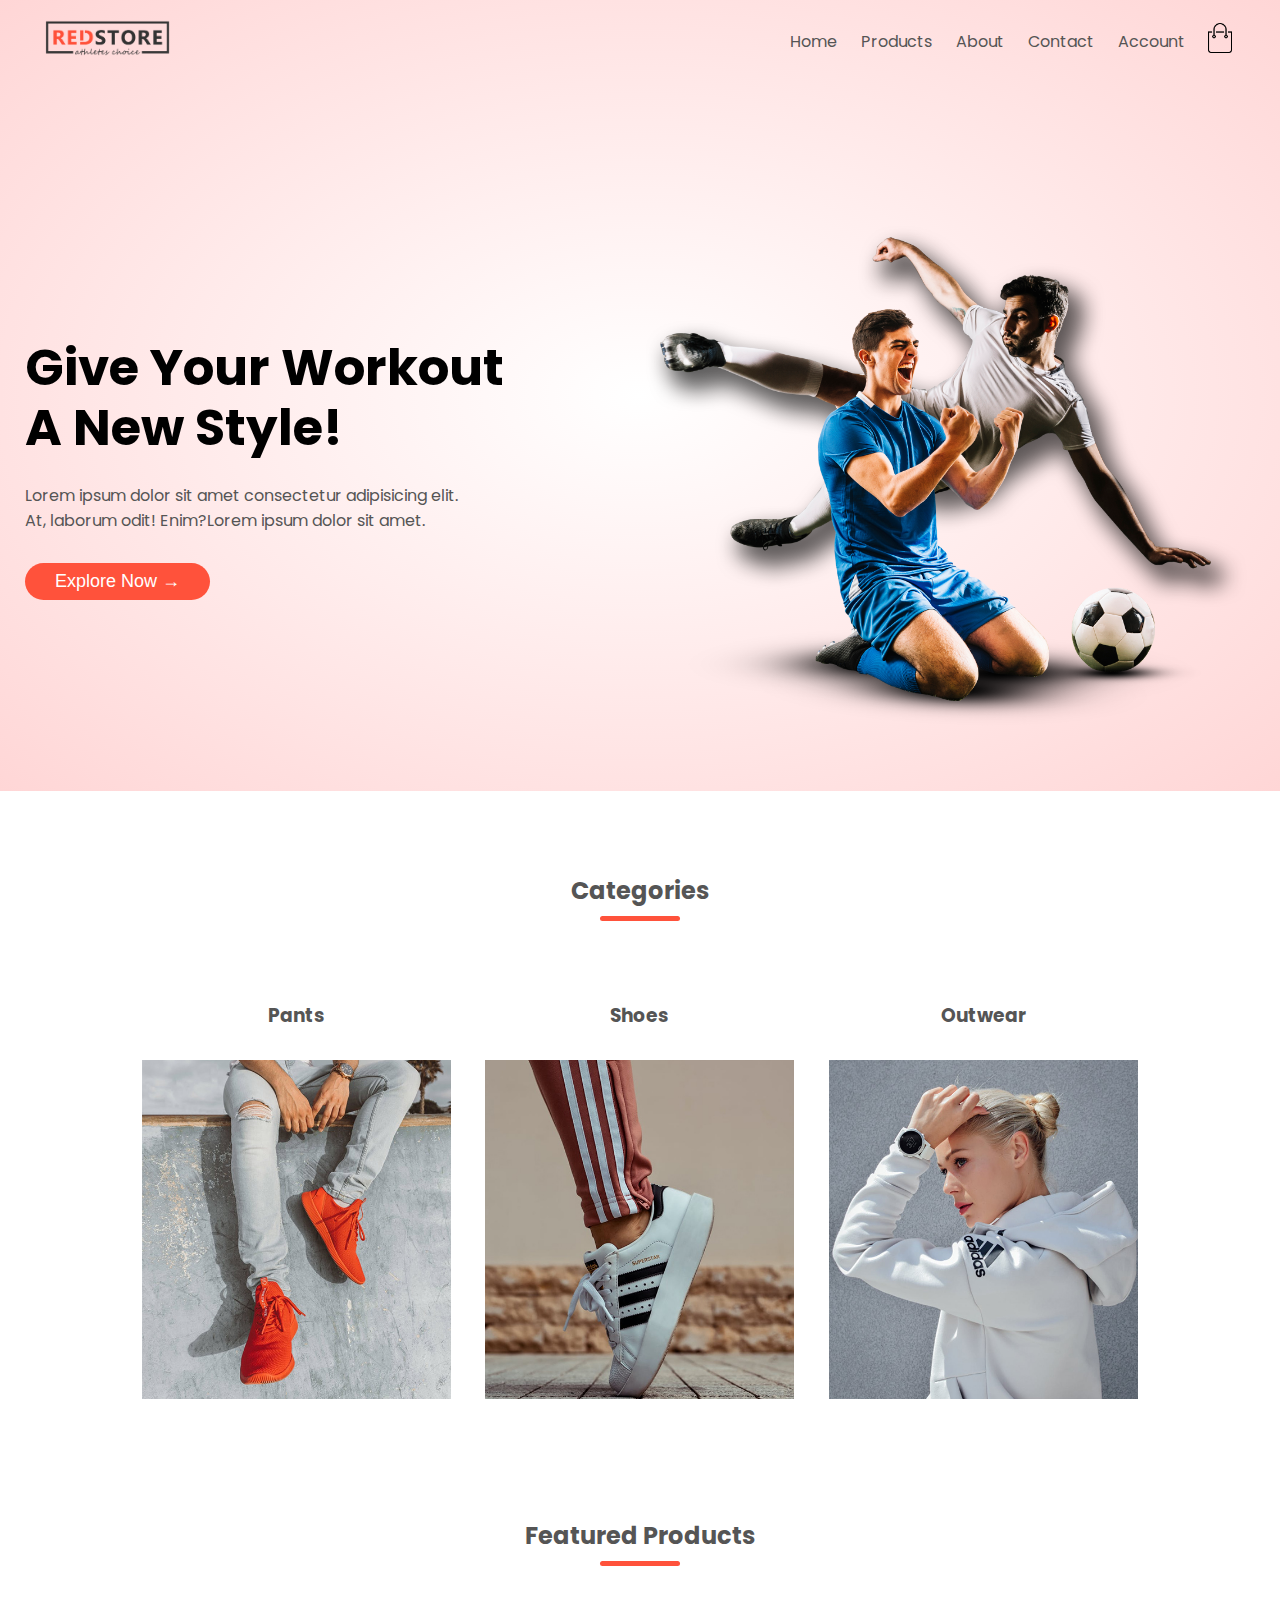
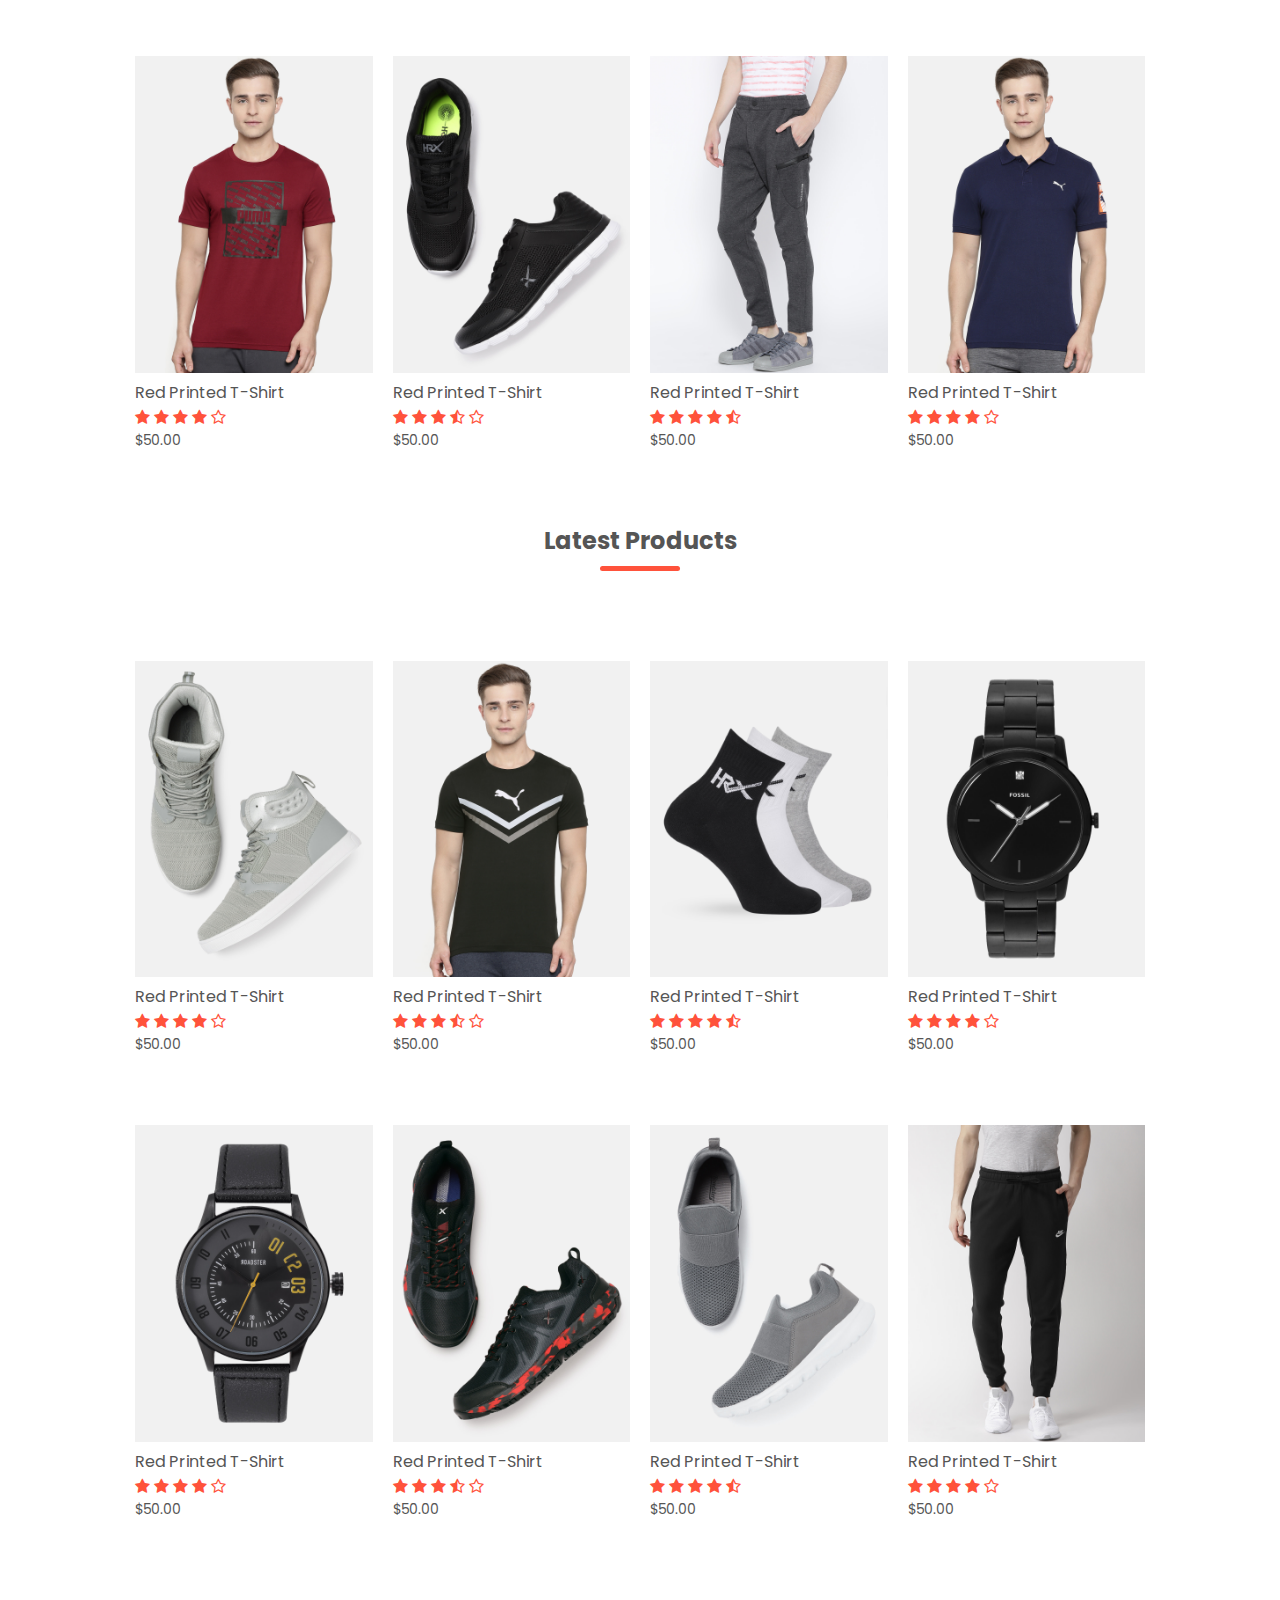
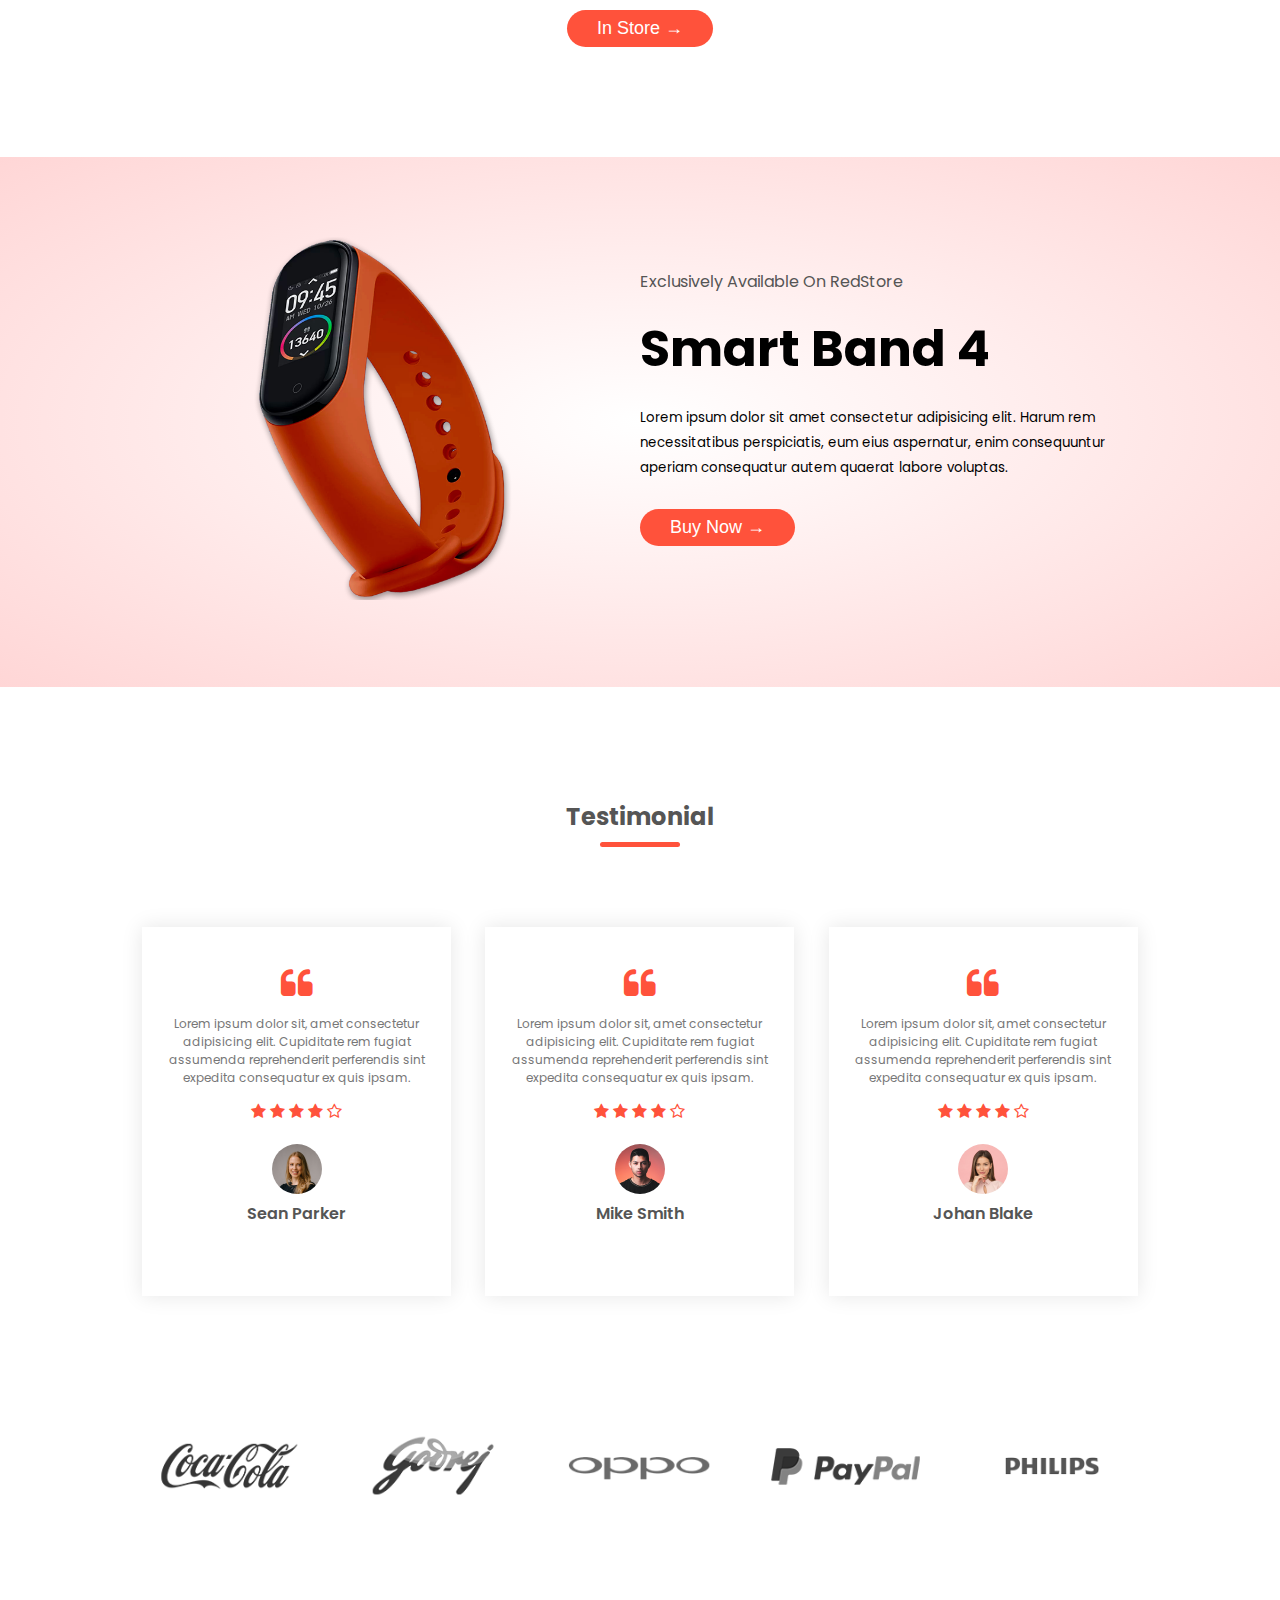
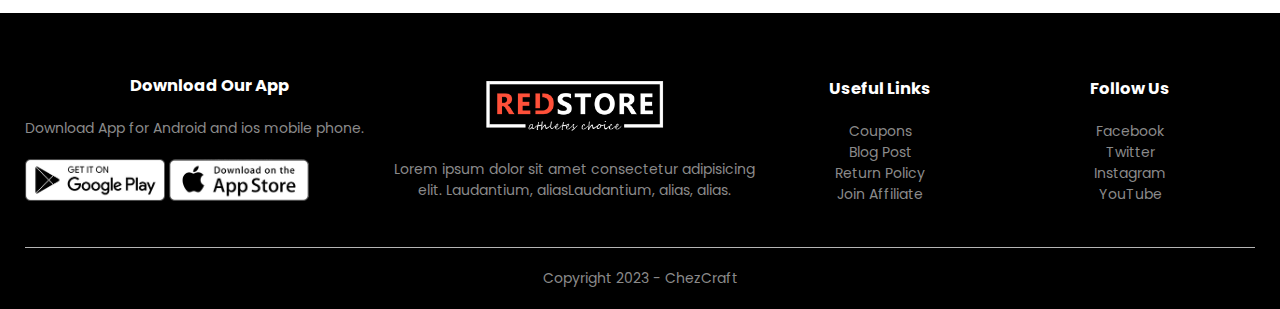
<file: business_shopp/index.html>
<!DOCTYPE html>
<html lang="en">
<head>
    <meta charset="UTF-8">
    <meta name="viewport" content="width=device-width, initial-scale=1.0">
    <title>RedStore | Ecommerce Website Design</title>
    <link rel="stylesheet" href="css/style.css">
    <link rel="preconnect" href="https://fonts.googleapis.com">
    <link rel="preconnect" href="https://fonts.gstatic.com" crossorigin>
    <link href="https://fonts.googleapis.com/css2?family=Poppins:wght@300;400;500;600;700&display=swap" rel="stylesheet">
    <link rel="stylesheet" href="https://stackpath.bootstrapcdn.com/font-awesome/4.7.0/css/font-awesome.min.css">
</head>
<body>
    <div class="header">
        <div class="container">
            <div class="navbar">
                <div class="logo">
                    <a href="index.html">
                        <img src="img/logo.png" width="125px">
                    </a>
                </div>
                <nav class="header-nav">
                    <ul id="MenuItems">
                        <li><a href="index.html">Home</a></li>
                        <li><a href="products.html">products</a></li>
                        <li><a href="#">About</a></li>
                        <li><a href="#">Contact</a></li>
                        <li><a href="account.html">Account</a></li>
                    </ul>
                </nav>
                <a href="card.html"><img src="img/cart.png" width="30px" height="30px"></a>
                <img src="img/menu.png" class="menu-icon" onclick="menutoggle()">
            </div>
            <div class="row">
                <div class="col-2">
                    <h1>Give Your Workout<br>A New Style!</h1>
                    <p>Lorem ipsum dolor sit amet consectetur adipisicing elit.<br> At, laborum odit! Enim?Lorem ipsum dolor sit amet.</p>
                    <button class="btn" type="button">Explore Now &#8594;</button>
                </div>
                <div class="col-2">
                    <img src="img/image1.png" alt="">
                </div>
            </div>
        </div>
    </div>
    
<!-- featured categories     -->
    
    <div class="categories">
        <div class="small-container">
            <h2 class="title">Categories</h2>
            <div class="row">
                <div class="col-3">
                    <h3>Pants</h3>
                    <a href="#">
                        <img src="img/category-1.jpg" alt="">
                    </a>
                </div>
                <div class="col-3">
                    <h3>Shoes</h3>
                    <a href="#">
                        <img src="img/category-2.jpg" alt="">
                    </a>
                </div>
                <div class="col-3">
                    <h3>Outwear</h3>
                    <a href="#">
                        <img src="img/category-3.jpg" alt="">
                    </a>
                </div>
            </div>
        </div>  
    </div>

    <!-- featured products      -->

    <div class="small-container">
        <h2 class="title">Featured Products</h2>
        <div class="row">
            <div class="col-4">
                <a href="product-details.html"><img src="img/product-1.jpg" alt=""></a>
                <a href="product-details.html"><h4>Red Printed T-Shirt</h4></a>
                <div class="rating">
                    <i class="fa fa-star"></i>
                    <i class="fa fa-star"></i>
                    <i class="fa fa-star"></i>
                    <i class="fa fa-star"></i>
                    <i class="fa fa-star-o"></i>
                </div>
                <p>$50.00</p>
            </div>
            <div class="col-4">
                <img src="img/product-2.jpg" alt="">
                <h4>Red Printed T-Shirt</h4>
                <div class="rating">
                    <i class="fa fa-star"></i>
                    <i class="fa fa-star"></i>
                    <i class="fa fa-star"></i>
                    <i class="fa fa-star-half-o"></i>
                    <i class="fa fa-star-o"></i>
                </div>
                <p>$50.00</p>
            </div>
            <div class="col-4">
                <img src="img/product-3.jpg" alt="">
                <h4>Red Printed T-Shirt</h4>
                <div class="rating">
                    <i class="fa fa-star"></i>
                    <i class="fa fa-star"></i>
                    <i class="fa fa-star"></i>
                    <i class="fa fa-star"></i>
                    <i class="fa fa-star-half-o"></i>
                </div>
                <p>$50.00</p>
            </div>
            <div class="col-4">
                <img src="img/product-4.jpg" alt="">
                <h4>Red Printed T-Shirt</h4>
                <div class="rating">
                    <i class="fa fa-star"></i>
                    <i class="fa fa-star"></i>
                    <i class="fa fa-star"></i>
                    <i class="fa fa-star"></i>
                    <i class="fa fa-star-o"></i>
                </div>
                <p>$50.00</p>
            </div>
            <h2 class="title">Latest Products</h2>
            <div class="row">
                <div class="col-4">
                    <img src="img/product-5.jpg" alt="">
                    <h4>Red Printed T-Shirt</h4>
                    <div class="rating">
                        <i class="fa fa-star"></i>
                        <i class="fa fa-star"></i>
                        <i class="fa fa-star"></i>
                        <i class="fa fa-star"></i>
                        <i class="fa fa-star-o"></i>
                    </div>
                    <p>$50.00</p>
                </div>
                <div class="col-4">
                    <img src="img/product-6.jpg" alt="">
                    <h4>Red Printed T-Shirt</h4>
                    <div class="rating">
                        <i class="fa fa-star"></i>
                        <i class="fa fa-star"></i>
                        <i class="fa fa-star"></i>
                        <i class="fa fa-star-half-o"></i>
                        <i class="fa fa-star-o"></i>
                    </div>
                    <p>$50.00</p>
                </div>
                <div class="col-4">
                    <img src="img/product-7.jpg" alt="">
                    <h4>Red Printed T-Shirt</h4>
                    <div class="rating">
                        <i class="fa fa-star"></i>
                        <i class="fa fa-star"></i>
                        <i class="fa fa-star"></i>
                        <i class="fa fa-star"></i>
                        <i class="fa fa-star-half-o"></i>
                    </div>
                    <p>$50.00</p>
                </div>
                <div class="col-4">
                    <img src="img/product-8.jpg" alt="">
                    <h4>Red Printed T-Shirt</h4>
                    <div class="rating">
                        <i class="fa fa-star"></i>
                        <i class="fa fa-star"></i>
                        <i class="fa fa-star"></i>
                        <i class="fa fa-star"></i>
                        <i class="fa fa-star-o"></i>
                    </div>
                    <p>$50.00</p>
                </div>
                <div class="col-4">
                    <img src="img/product-9.jpg" alt="">
                    <h4>Red Printed T-Shirt</h4>
                    <div class="rating">
                        <i class="fa fa-star"></i>
                        <i class="fa fa-star"></i>
                        <i class="fa fa-star"></i>
                        <i class="fa fa-star"></i>
                        <i class="fa fa-star-o"></i>
                    </div>
                    <p>$50.00</p>
                </div>
                <div class="col-4">
                    <img src="img/product-10.jpg" alt="">
                    <h4>Red Printed T-Shirt</h4>
                    <div class="rating">
                        <i class="fa fa-star"></i>
                        <i class="fa fa-star"></i>
                        <i class="fa fa-star"></i>
                        <i class="fa fa-star-half-o"></i>
                        <i class="fa fa-star-o"></i>
                    </div>
                    <p>$50.00</p>
                </div>
                <div class="col-4">
                    <img src="img/product-11.jpg" alt="">
                    <h4>Red Printed T-Shirt</h4>
                    <div class="rating">
                        <i class="fa fa-star"></i>
                        <i class="fa fa-star"></i>
                        <i class="fa fa-star"></i>
                        <i class="fa fa-star"></i>
                        <i class="fa fa-star-half-o"></i>
                    </div>
                    <p>$50.00</p>
                </div>
                <div class="col-4">
                    <img src="img/product-12.jpg" alt="">
                    <h4>Red Printed T-Shirt</h4>
                    <div class="rating">
                        <i class="fa fa-star"></i> 
                        <i class="fa fa-star"></i>
                        <i class="fa fa-star"></i>
                        <i class="fa fa-star"></i>
                        <i class="fa fa-star-o"></i>
                    </div>
                    <p>$50.00</p>
                </div>
            </div>
            <button class="btn" type="button">In Store &#8594;</button>   
        </div>
    </div>

<!-- offer -->

    <div class="offer">
        <div class="small-container">
            <div class="row">
                <div class="col-2">
                    <img src="img/exclusive.png" class="offer-img" alt="">
                </div>
                <div class="col-2">
                    <p>Exclusively Available On RedStore</p>
                    <h1>Smart Band 4</h1>
                    <small>Lorem ipsum dolor sit amet consectetur adipisicing elit. Harum rem necessitatibus perspiciatis, eum eius aspernatur, enim consequuntur aperiam consequatur autem quaerat labore voluptas. </small><br>
                    <button class="btn" type="button">Buy Now &#8594;</button> 
                </div>
            </div>
        </div>
    </div>

    <!-- testimonial -->

    <div class="testimonial">
        <div class="small-container">
            <h2 class="title">Testimonial</h2>
            <div class="row">
                <div class="col-3">
                    <i class="fa fa-quote-left"></i>
                    <p>Lorem ipsum dolor sit, amet consectetur adipisicing elit. Cupiditate rem fugiat assumenda reprehenderit perferendis sint expedita consequatur ex quis ipsam.</p>
                    <div class="rating">
                        <i class="fa fa-star"></i>
                        <i class="fa fa-star"></i>
                        <i class="fa fa-star"></i>
                        <i class="fa fa-star"></i>
                        <i class="fa fa-star-o"></i>
                    </div>
                    <img src="img/user-1.png" alt="">
                    <h3>Sean Parker</h3>
                </div>
                <div class="col-3">
                    <i class="fa fa-quote-left"></i>
                    <p>Lorem ipsum dolor sit, amet consectetur adipisicing elit. Cupiditate rem fugiat assumenda reprehenderit perferendis sint expedita consequatur ex quis ipsam.</p>
                    <div class="rating">
                        <i class="fa fa-star"></i>
                        <i class="fa fa-star"></i>
                        <i class="fa fa-star"></i>
                        <i class="fa fa-star"></i>
                        <i class="fa fa-star-o"></i>
                    </div>
                    <img src="img/user-2.png" alt="">
                    <h3>Mike Smith</h3>
                </div>
                <div class="col-3">
                    <i class="fa fa-quote-left"></i>
                    <p>Lorem ipsum dolor sit, amet consectetur adipisicing elit. Cupiditate rem fugiat assumenda reprehenderit perferendis sint expedita consequatur ex quis ipsam.</p>
                    <div class="rating">
                        <i class="fa fa-star"></i>
                        <i class="fa fa-star"></i>
                        <i class="fa fa-star"></i>
                        <i class="fa fa-star"></i>
                        <i class="fa fa-star-o"></i>
                    </div>
                    <img src="img/user-3.png" alt="">
                    <h3>Johan Blake</h3>
                </div>
            </div>
        </div>  
    </div>

    <!-- brands -->
    <div class="brands">
        <div class="small-container">
            <div class="row">
                <div class="col-5">
                    <img src="img/logo-coca-cola.png" alt="">
                </div>    
                <div class="col-5">
                    <img src="img/logo-godrej.png" alt="">
                </div>   
                <div class="col-5">    
                    <img src="img/logo-oppo.png" alt="">
                </div>
                <div class="col-5">    
                    <img src="img/logo-paypal.png" alt="">
                </div>
                <div class="col-5">
                    <img src="img/logo-philips.png" alt="">
                </div>
            </div>
        </div>
    </div>

    <!-- footer -->
    <div class="footer">
        <div class="container">
            <div class="row">
                <div class="footer-col-1">
                    <h3>Download Our App</h3>
                    <p>Download App for Android and ios mobile phone.</p>
                    <div class="app-logo">
                        <img src="img/play-store.png" alt="">
                        <img src="img/app-store.png" alt="">
                    </div>
                </div>
                <div class="footer-col-2">
                    <img src="img/logo-white.png" alt="">
                    <p>Lorem ipsum dolor sit amet consectetur adipisicing elit. Laudantium, aliasLaudantium, alias, alias.</p>
                </div>
                <div class="footer-col-3">
                    <h3>Useful Links</h3>
                    <ul>
                        <li>Coupons</li>
                        <li>Blog Post</li>
                        <li>Return Policy</li>
                        <li>Join Affiliate</li>
                    </ul>
                </div>
                <div class="footer-col-4">
                    <h3>Follow Us</h3>
                    <ul>
                        <li>Facebook</li>
                        <li>Twitter</li>
                        <li>Instagram</li>
                        <li>YouTube</li>
                    </ul>
                </div>           
            </div>
            <hr>
            <p class="copyright">Copyright 2023 - ChezCraft</p>
        </div>
    </div>

    <!-- js for toggle menu -->

    <script>
        var MenuItems = document.getElementById("MenuItems");

        MenuItems.style.maxHeight = "0px";

        function menutoggle(){
            if(MenuItems.style.maxHeight == "0px")
                {
                    MenuItems.style.maxHeight = "200px";
                }
            else
                {
                    MenuItems.style.maxHeight = "0px"
                }    
            }
    </script>
</body>
</html>
</file>
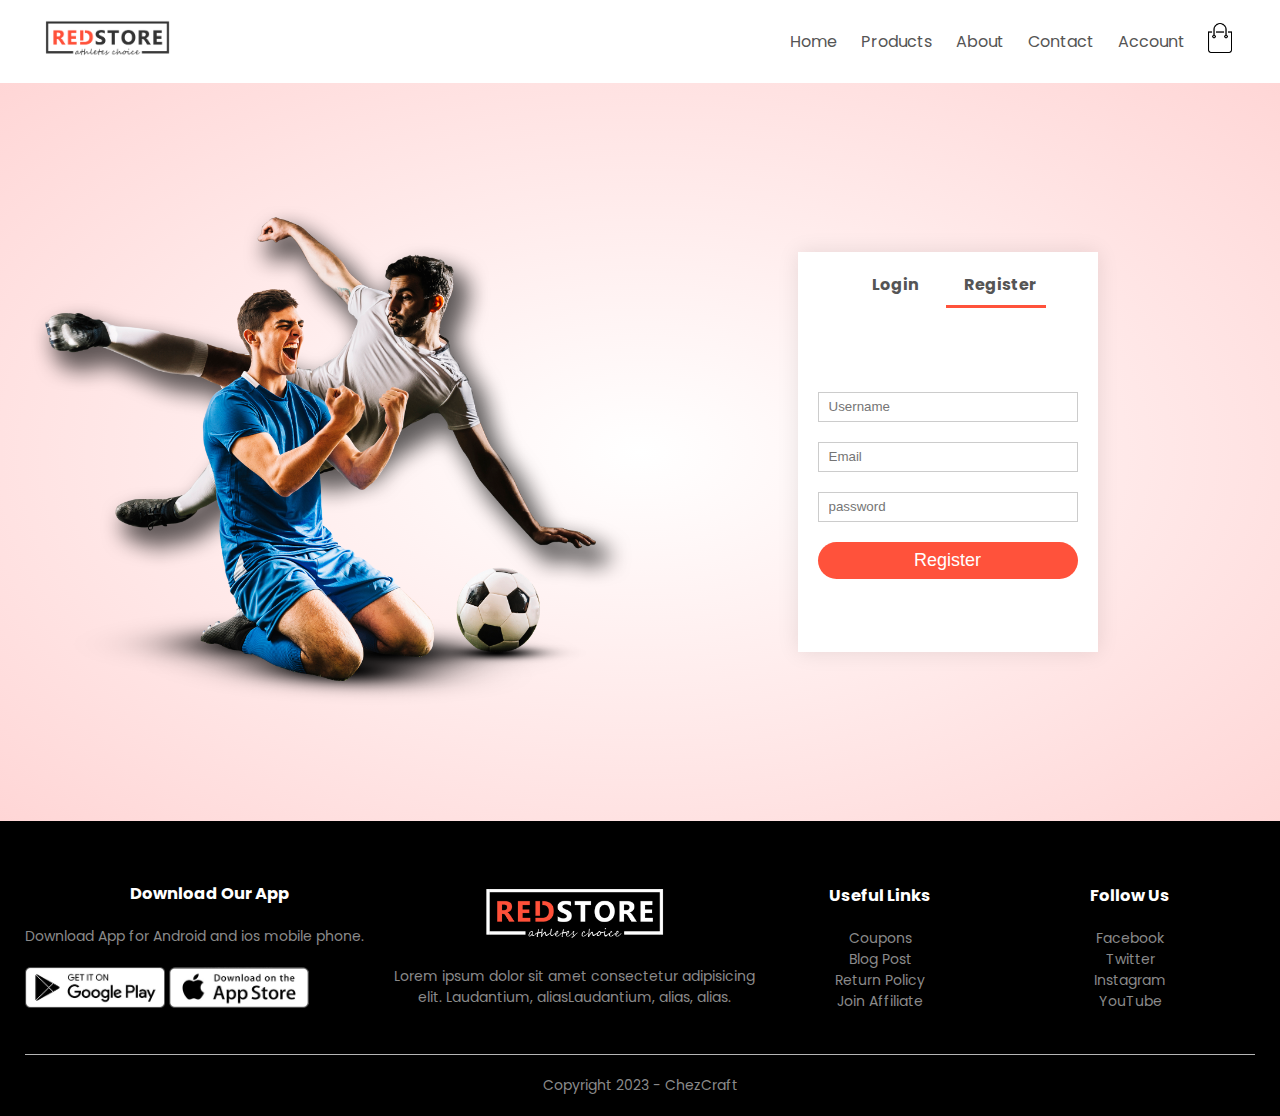
<file: business_shopp/account.html>
<!DOCTYPE html>
<html lang="en">
<head>
    <meta charset="UTF-8">
    <meta name="viewport" content="width=device-width, initial-scale=1.0">
    <title>Account - RedStore</title>
    <link rel="stylesheet" href="css/style.css">
    <link rel="preconnect" href="https://fonts.googleapis.com">
    <link rel="preconnect" href="https://fonts.gstatic.com" crossorigin>
    <link href="https://fonts.googleapis.com/css2?family=Poppins:wght@300;400;500;600;700&display=swap" rel="stylesheet">
    <link rel="stylesheet" href="https://stackpath.bootstrapcdn.com/font-awesome/4.7.0/css/font-awesome.min.css">
</head>
<body>
    <div class="container">
        <div class="navbar">
            <div class="logo">
                 <a href="index.html">
                    <img src="img/logo.png" width="125px">
                 </a>
            </div>
            <nav class="header-nav">
                <ul id="MenuItems">
                    <li><a href="index.html">Home</a></li>
                    <li><a href="products.html">products</a></li>
                    <li><a href="#">About</a></li>
                    <li><a href="#">Contact</a></li>
                    <li><a href="account.html">Account</a></li>
                </ul>
            </nav>
            <a href="card.html"><img src="img/cart.png" width="30px" height="30px"></a>
            <img src="img/menu.png" class="menu-icon"
            onclick="menutoggle()">
        </div>
    </div>

<!-- account page -->

    <div class="account-page">
        <div class="container">
            <div class="row">
                <div class="col-2">
                    <img src="img/image1.png"  width="100%" alt="">
                </div>
                <div class="col-2">
                    <div class="form-container">
                        <div class="form-btn">
                            <span onclick="login()">Login</span>
                            <span onclick="register()">Register</span>
                            <hr id="Indicator">
                        </div>
                        <form id="LoginForm">
                            <input type="text" placeholder="Username">
                            <input type="password" placeholder="Password">
                            <button type="submit" class="btn">Login</button>
                            <a href="#">Forgot password?</a>
                        </form>
                        <form id="RegForm">
                            <input type="text" placeholder="Username">
                            <input type="email" placeholder="Email">
                            <input type="password" placeholder="password">
                            <button type="submit" class="btn">Register</button>
                        </form>
                    </div>
                </div>
            </div>
        </div>
    </div>


<!-- footer -->

    <div class="footer">
        <div class="container">
            <div class="row">
                <div class="footer-col-1">
                    <h3>Download Our App</h3>
                    <p>Download App for Android and ios mobile phone.</p>
                    <div class="app-logo">
                        <img src="img/play-store.png" alt="">
                        <img src="img/app-store.png" alt="">
                    </div>
                </div>
                <div class="footer-col-2">
                    <img src="img/logo-white.png" alt="">
                    <p>Lorem ipsum dolor sit amet consectetur adipisicing elit. Laudantium, aliasLaudantium, alias, alias.</p>
                </div>
                <div class="footer-col-3">
                    <h3>Useful Links</h3>
                    <ul>
                        <li>Coupons</li>
                        <li>Blog Post</li>
                        <li>Return Policy</li>
                        <li>Join Affiliate</li>
                    </ul>
                </div>
                <div class="footer-col-4">
                    <h3>Follow Us</h3>
                    <ul>
                        <li>Facebook</li>
                        <li>Twitter</li>
                        <li>Instagram</li>
                        <li>YouTube</li>
                    </ul>
                </div>           
            </div>
            <hr>
            <p class="copyright">Copyright 2023 - ChezCraft</p>
        </div>
    </div>

    <!-- js for toggle menu -->

    <script>
        var MenuItems = document.getElementById("MenuItems");

        MenuItems.style.maxHeight = "0px";

        function menutoggle(){
            if(MenuItems.style.maxHeight == "0px")
                {
                    MenuItems.style.maxHeight = "200px";
                }
            else
                {
                    MenuItems.style.maxHeight = "0px"
                }    
            }
    </script>

    <!-- js for toggle menu -->

    <script>
        var LoginForm = document.getElementById("LoginForm");
        var RegForm = document.getElementById("RegForm");
        var Indicator = document.getElementById("Indicator");
            function register(){
                RegForm.style.transform = "translateX(0px)";
                LoginForm.style.transform = "translateX(0px)";
                Indicator.style.transform = "translateX(100px)";
            }
            function login(){
                RegForm.style.transform = "translateX(300px)";
                LoginForm.style.transform = "translateX(300px)";
                Indicator.style.transform = "translateX(0px)";
            }
    </script>

</body>
</html>
</file>
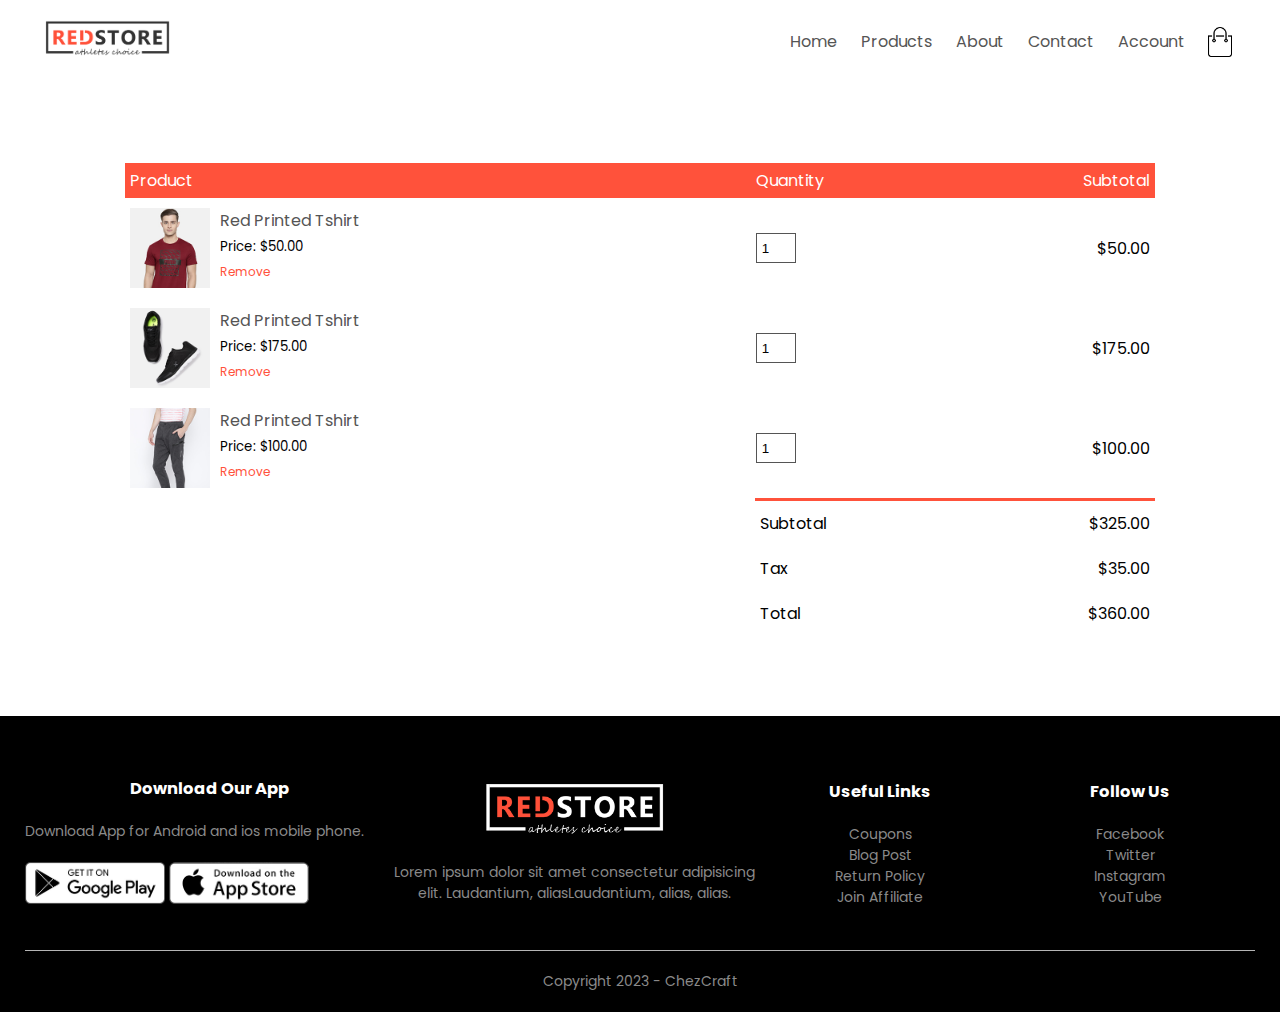
<file: business_shopp/card.html>
<!DOCTYPE html>
<html lang="en">
<head>
    <meta charset="UTF-8">
    <meta name="viewport" content="width=device-width, initial-scale=1.0">
    <title>Card - RedStore</title>
    <link rel="stylesheet" href="css/style.css">
    <link rel="preconnect" href="https://fonts.googleapis.com">
    <link rel="preconnect" href="https://fonts.gstatic.com" crossorigin>
    <link href="https://fonts.googleapis.com/css2?family=Poppins:wght@300;400;500;600;700&display=swap" rel="stylesheet">
    <link rel="stylesheet" href="https://stackpath.bootstrapcdn.com/font-awesome/4.7.0/css/font-awesome.min.css">
</head>
<body>
    <div class="container">
        <div class="navbar">
            <div class="logo">
                 <a href="index.html">
                    <img src="img/logo.png" width="125px">
                 </a>
            </div>
            <nav class="header-nav">
                <ul id="MenuItems">
                    <li><a href="index.html">Home</a></li>
                    <li><a href="products.html">products</a></li>
                    <li><a href="#">About</a></li>
                    <li><a href="#">Contact</a></li>
                    <li><a href="account.html">Account</a></li>
                </ul>
            </nav>
            <img src="img/cart.png" width="30px" height="30px">
            <img src="img/menu.png" class="menu-icon"
            onclick="menutoggle()">
        </div>
    </div>

<!-- card items details -->

<div class="small-container card-page">
    <table>
        <tr>
            <th>Product</th>
            <th>Quantity</th>
            <th>Subtotal</th>
        </tr>
        <tr>
            <td>
                <div class="card-info">
                    <img src="img/buy-1.jpg" alt="">
                    <div>
                        <p>Red Printed Tshirt</p>
                        <small>Price: $50.00</small>
                        <br>
                        <a href="#">Remove</a>
                    </div>
                </div>
            </td>
            <td><input type="number" value="1"></td>
            <td>$50.00</td>
        </tr>
        <tr>
            <td>
                <div class="card-info">
                    <img src="img/buy-2.jpg" alt="">
                    <div>
                        <p>Red Printed Tshirt</p>
                        <small>Price: $175.00</small>
                        <br>
                        <a href="#">Remove</a>
                    </div>
                </div>
            </td>
            <td><input type="number" value="1"></td>
            <td>$175.00</td>
        </tr>
        <tr>
            <td>
                <div class="card-info">
                    <img src="img/buy-3.jpg" alt="">
                    <div>
                        <p>Red Printed Tshirt</p>
                        <small>Price: $100.00</small>
                        <br>
                        <a href="#">Remove</a>
                    </div>
                </div>
            </td>
            <td><input type="number" value="1"></td>
            <td>$100.00</td>
        </tr>
    </table>
    <div class="total-price">
        <table>
            <tr>
                <td>Subtotal</td>
                <td>$325.00</td>
            </tr>
            <tr>
                <td>Tax</td>
                <td>$35.00</td>
            </tr>
            <tr>
                <td>Total</td>
                <td>$360.00</td>
            </tr>
        </table>
    </div>
</div>

<!-- footer -->

    <div class="footer">
        <div class="container">
            <div class="row">
                <div class="footer-col-1">
                    <h3>Download Our App</h3>
                    <p>Download App for Android and ios mobile phone.</p>
                    <div class="app-logo">
                        <img src="img/play-store.png" alt="">
                        <img src="img/app-store.png" alt="">
                    </div>
                </div>
                <div class="footer-col-2">
                    <img src="img/logo-white.png" alt="">
                    <p>Lorem ipsum dolor sit amet consectetur adipisicing elit. Laudantium, aliasLaudantium, alias, alias.</p>
                </div>
                <div class="footer-col-3">
                    <h3>Useful Links</h3>
                    <ul>
                        <li>Coupons</li>
                        <li>Blog Post</li>
                        <li>Return Policy</li>
                        <li>Join Affiliate</li>
                    </ul>
                </div>
                <div class="footer-col-4">
                    <h3>Follow Us</h3>
                    <ul>
                        <li>Facebook</li>
                        <li>Twitter</li>
                        <li>Instagram</li>
                        <li>YouTube</li>
                    </ul>
                </div>           
            </div>
            <hr>
            <p class="copyright">Copyright 2023 - ChezCraft</p>
        </div>
    </div>

    <!-- js for toggle menu -->

    <script>
        var MenuItems = document.getElementById("MenuItems");

        MenuItems.style.maxHeight = "0px";

        function menutoggle(){
            if(MenuItems.style.maxHeight == "0px")
                {
                    MenuItems.style.maxHeight = "200px";
                }
            else
                {
                    MenuItems.style.maxHeight = "0px"
                }    
            }
    </script>

</body>
</html>
</file>
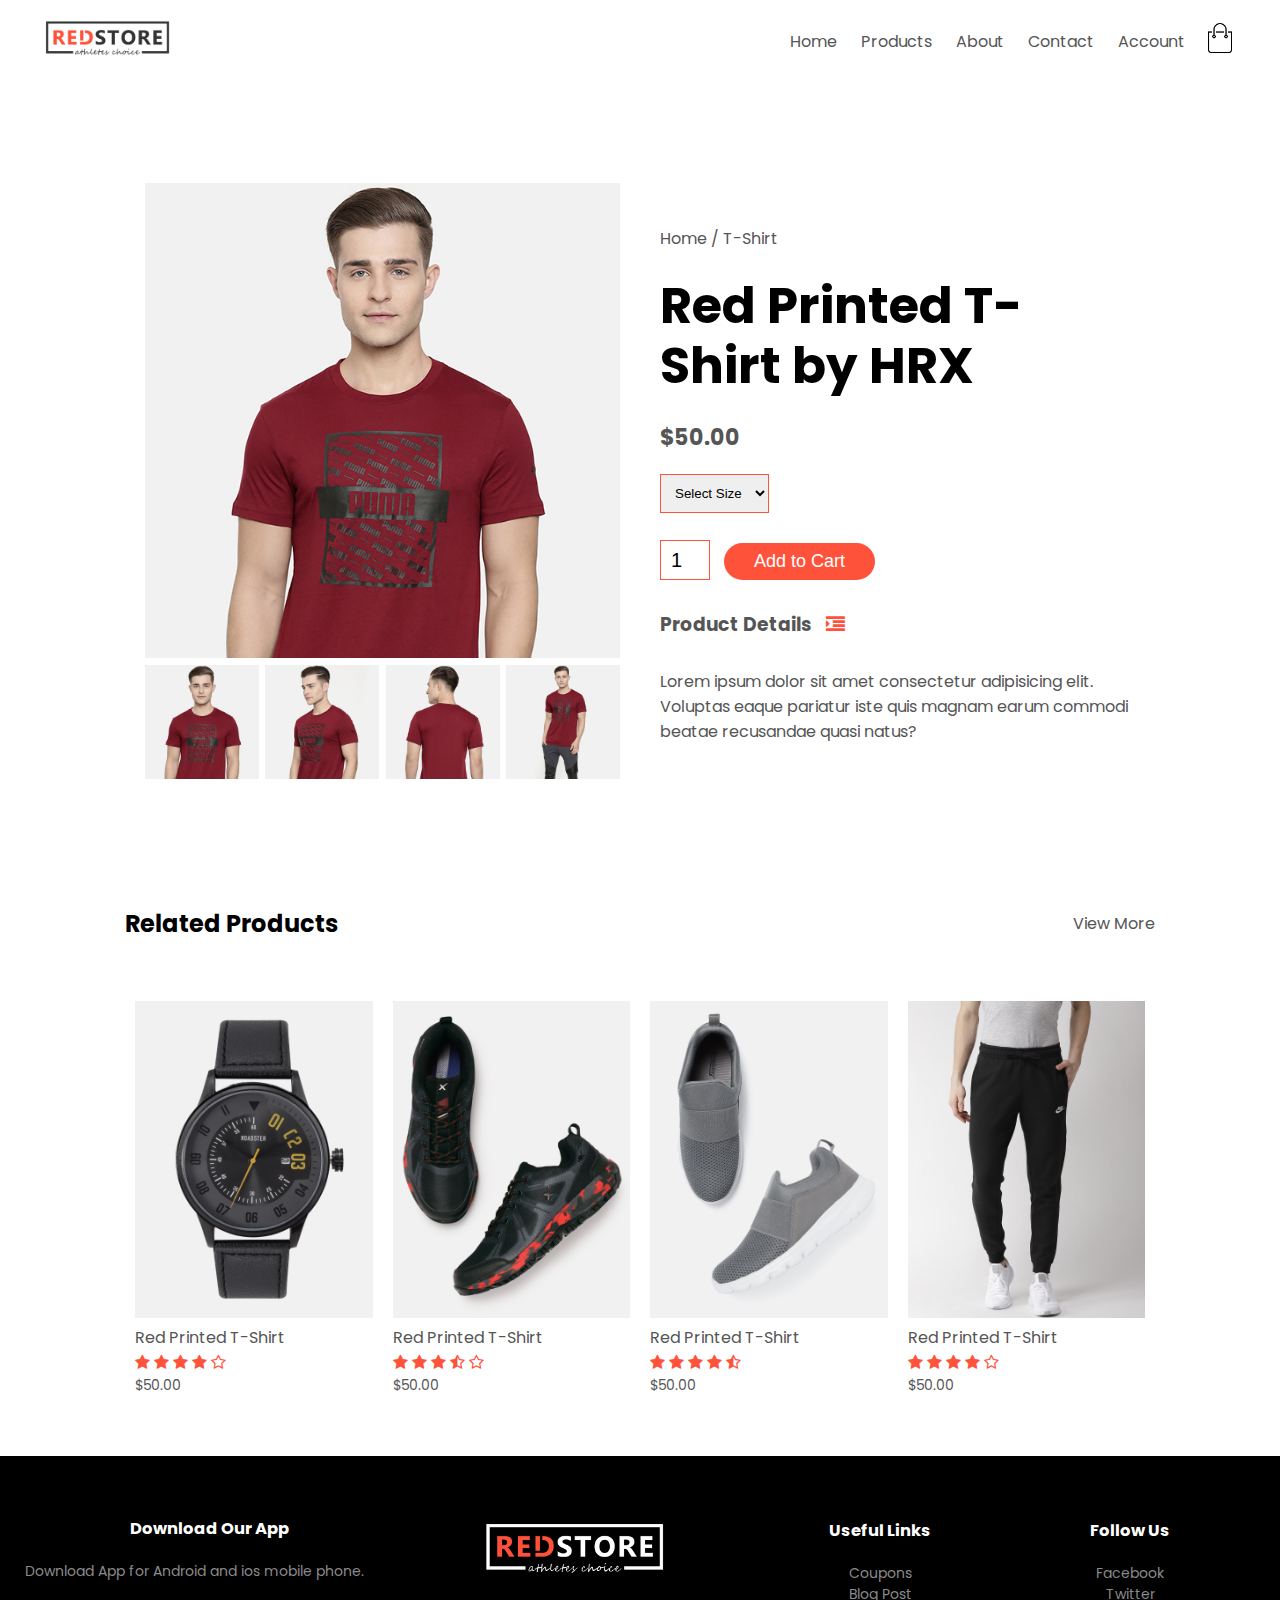
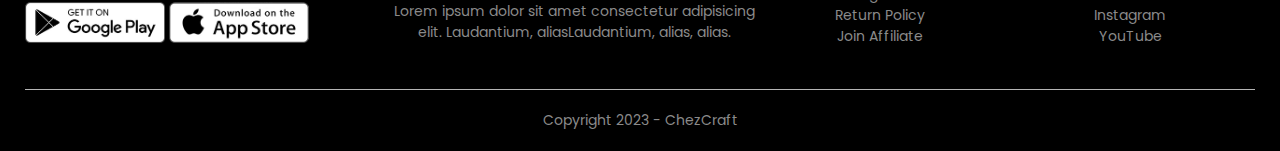
<file: business_shopp/product-details.html>
<!DOCTYPE html>
<html lang="en">
<head>
    <meta charset="UTF-8">
    <meta name="viewport" content="width=device-width, initial-scale=1.0">
    <title>Product-details - RedStore</title>
    <link rel="stylesheet" href="css/style.css">
    <link rel="preconnect" href="https://fonts.googleapis.com">
    <link rel="preconnect" href="https://fonts.gstatic.com" crossorigin>
    <link href="https://fonts.googleapis.com/css2?family=Poppins:wght@300;400;500;600;700&display=swap" rel="stylesheet">
    <link rel="stylesheet" href="https://stackpath.bootstrapcdn.com/font-awesome/4.7.0/css/font-awesome.min.css">
</head>
<body>
    <div class="container">
        <div class="navbar">
            <div class="logo">
                 <a href="index.html">
                    <img src="img/logo.png" width="125px">
                 </a>
            </div>
            <nav class="header-nav">
                <ul id="MenuItems">
                    <li><a href="index.html">Home</a></li>
                    <li><a href="products.html">products</a></li>
                    <li><a href="#">About</a></li>
                    <li><a href="#">Contact</a></li>
                    <li><a href="account.html">Account</a></li>
                </ul>
            </nav>
            <a href="card.html"><img src="img/cart.png" width="30px" height="30px"></a>
            <img src="img/menu.png" class="menu-icon"
            onclick="menutoggle()">
        </div>
    </div>

<!-- single product details -->

    <div class="small-container single-product">
        <div class="row">
            <div class="col-2">
                <img src="img/gallery-1.jpg" width="100%" id="ProductImg" alt="">
                <div class="small-img-row">
                    <div class="small-img-col">
                        <img src="img/gallery-1.jpg" width="100%" class="small-img" alt="">
                    </div>
                    <div class="small-img-col">
                        <img src="img/gallery-2.jpg" width="100%" class="small-img" alt="">
                    </div>
                    <div class="small-img-col">
                        <img src="img/gallery-3.jpg" width="100%"  class="small-img" alt="">
                    </div>
                    <div class="small-img-col">
                        <img src="img/gallery-4.jpg" width="100%"  class="small-img" alt="">
                    </div>
                </div>
            </div>
            <div class="col-2">
                <p>Home / T-Shirt</p>
                <h1>Red Printed T-Shirt by HRX</h1>
                <h4>$50.00</h4>
                <select>
                    <option>Select Size</option>
                    <option>XXL</option>
                    <option>XL</option>
                    <option>Large</option>
                    <option>Medium</option>
                    <option>Small</option>
                </select>
                <input type="number" value="1">
                <button class="btn" type="button">Add to Cart</button>
                <h3>Product Details <i class="fa fa-indent"></i></h3>
                <p>Lorem ipsum dolor sit amet consectetur adipisicing elit. Voluptas eaque pariatur iste quis magnam earum commodi beatae recusandae quasi natus?</p>
            </div>
        </div>
    </div>

<!-- title -->
    <div class="small-container">
        <div class="row row-2">
            <h2>Related Products</h2>
            <p>View More</p>
        </div>
    </div>


<!-- products -->

    <div class="small-container">
        <div class="row">
            <div class="col-4">
                <img src="img/product-9.jpg" alt="">
                <h4>Red Printed T-Shirt</h4>
                <div class="rating">
                    <i class="fa fa-star"></i>
                    <i class="fa fa-star"></i>
                    <i class="fa fa-star"></i>
                    <i class="fa fa-star"></i>
                    <i class="fa fa-star-o"></i>
                </div>
                <p>$50.00</p>
            </div>
            <div class="col-4">
                <img src="img/product-10.jpg" alt="">
                <h4>Red Printed T-Shirt</h4>
                <div class="rating">
                    <i class="fa fa-star"></i>
                    <i class="fa fa-star"></i>
                    <i class="fa fa-star"></i>
                    <i class="fa fa-star-half-o"></i>
                    <i class="fa fa-star-o"></i>
                </div>
                <p>$50.00</p>
            </div>
            <div class="col-4">
                <img src="img/product-11.jpg" alt="">
                <h4>Red Printed T-Shirt</h4>
                <div class="rating">
                    <i class="fa fa-star"></i>
                    <i class="fa fa-star"></i>
                    <i class="fa fa-star"></i>
                    <i class="fa fa-star"></i>
                    <i class="fa fa-star-half-o"></i>
                </div>
                <p>$50.00</p>
            </div>
            <div class="col-4">
                <img src="img/product-12.jpg" alt="">
                <h4>Red Printed T-Shirt</h4>
                <div class="rating">
                    <i class="fa fa-star"></i>
                    <i class="fa fa-star"></i>
                    <i class="fa fa-star"></i>
                    <i class="fa fa-star"></i>
                    <i class="fa fa-star-o"></i>
                </div>
                <p>$50.00</p>
            </div>      
        </div>
    </div>  
    <!-- footer -->

    <div class="footer">
        <div class="container">
            <div class="row">
                <div class="footer-col-1">
                    <h3>Download Our App</h3>
                    <p>Download App for Android and ios mobile phone.</p>
                    <div class="app-logo">
                        <img src="img/play-store.png" alt="">
                        <img src="img/app-store.png" alt="">
                    </div>
                </div>
                <div class="footer-col-2">
                    <img src="img/logo-white.png" alt="">
                    <p>Lorem ipsum dolor sit amet consectetur adipisicing elit. Laudantium, aliasLaudantium, alias, alias.</p>
                </div>
                <div class="footer-col-3">
                    <h3>Useful Links</h3>
                    <ul>
                        <li>Coupons</li>
                        <li>Blog Post</li>
                        <li>Return Policy</li>
                        <li>Join Affiliate</li>
                    </ul>
                </div>
                <div class="footer-col-4">
                    <h3>Follow Us</h3>
                    <ul>
                        <li>Facebook</li>
                        <li>Twitter</li>
                        <li>Instagram</li>
                        <li>YouTube</li>
                    </ul>
                </div>           
            </div>
            <hr>
            <p class="copyright">Copyright 2023 - ChezCraft</p>
        </div>
    </div>

    <!-- js for toggle menu -->

    <script>
        var MenuItems = document.getElementById("MenuItems");

        MenuItems.style.maxHeight = "0px";

        function menutoggle(){
            if(MenuItems.style.maxHeight == "0px")
                {
                    MenuItems.style.maxHeight = "200px";
                }
            else
                {
                    MenuItems.style.maxHeight = "0px"
                }    
            }
    </script>

    <!-- js for product gallery -->

    <script>
       var ProductImg = document.getElementById("ProductImg");
       var SmallImg = document.getElementsByClassName("small-img");

        SmallImg[0].onclick = function()
            {
                ProductImg.src = SmallImg[0].src;
            }
        SmallImg[1].onclick = function()
            {
                ProductImg.src = SmallImg[1].src;
            }
        SmallImg[2].onclick = function()
            {
                ProductImg.src = SmallImg[2].src;
            }   
        SmallImg[3].onclick = function()
            {
                ProductImg.src = SmallImg[3].src;
            }
    </script>
</body>
</html>
</file>
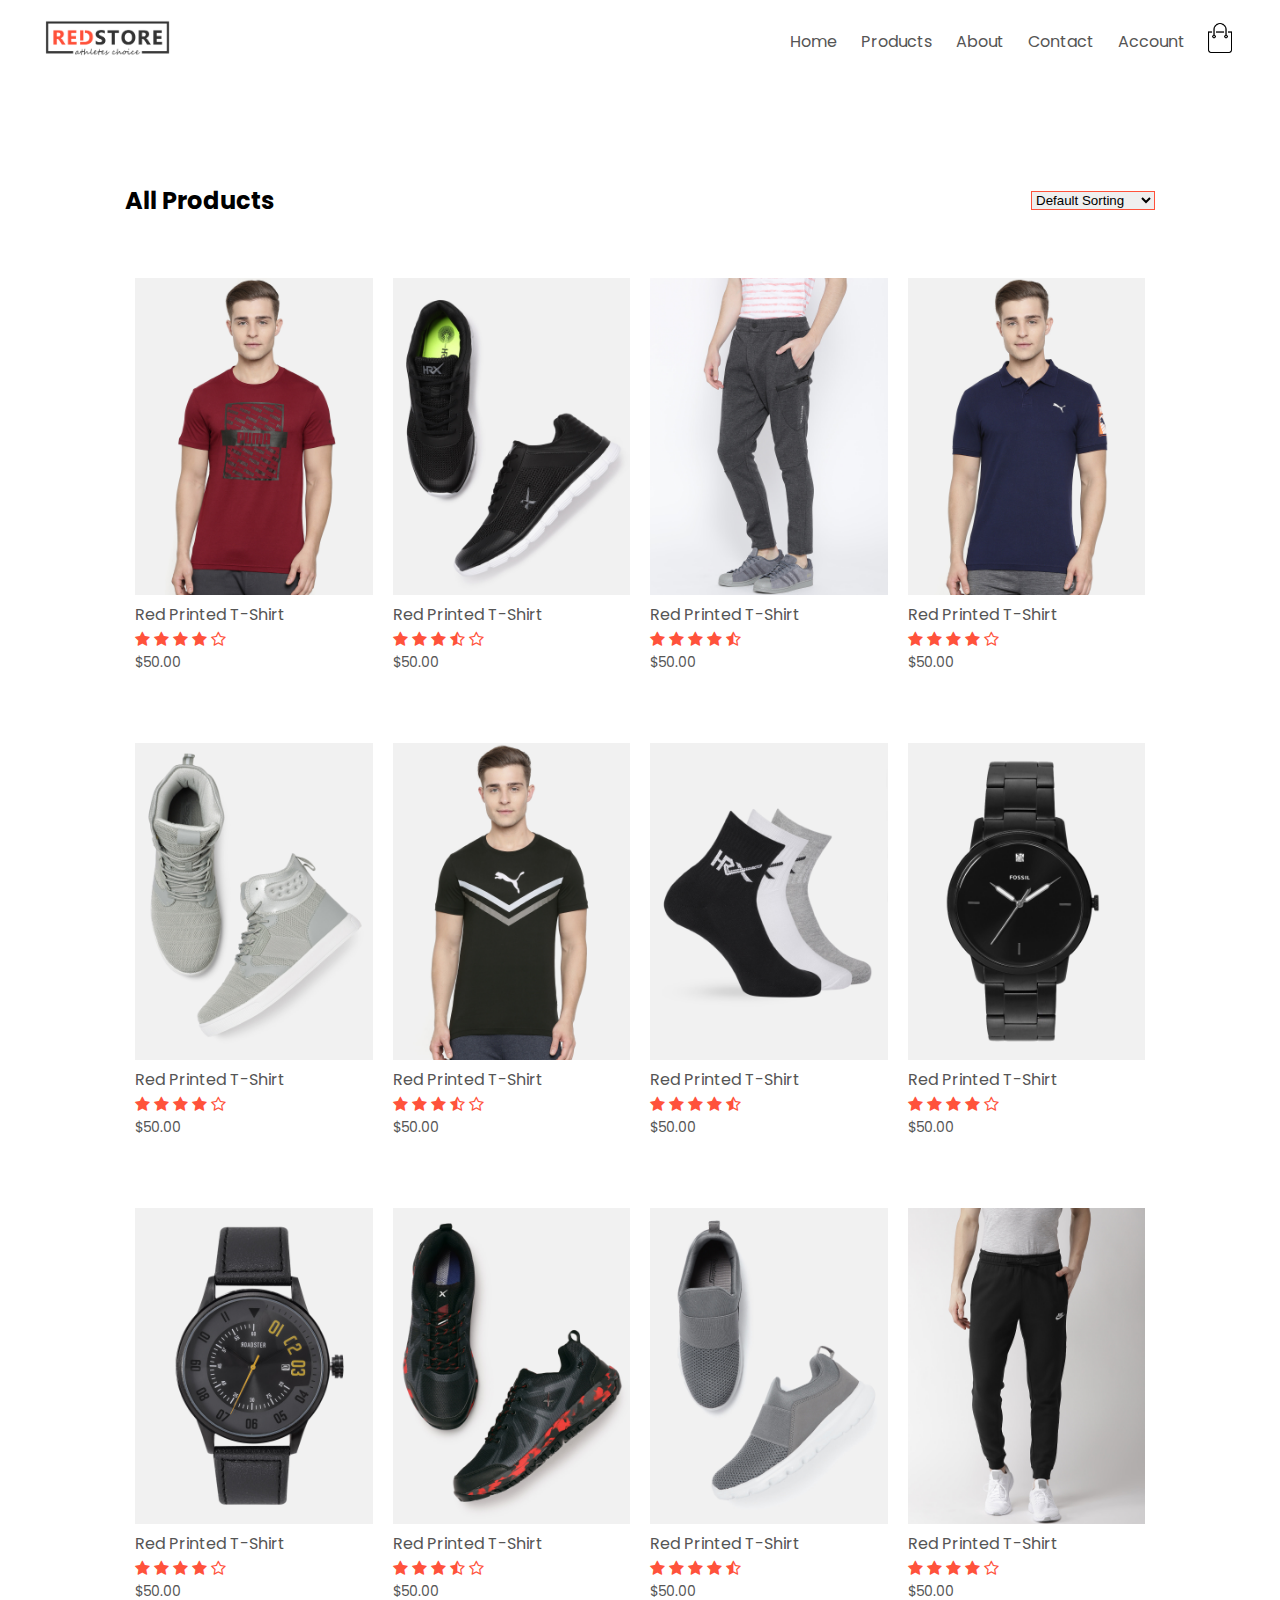
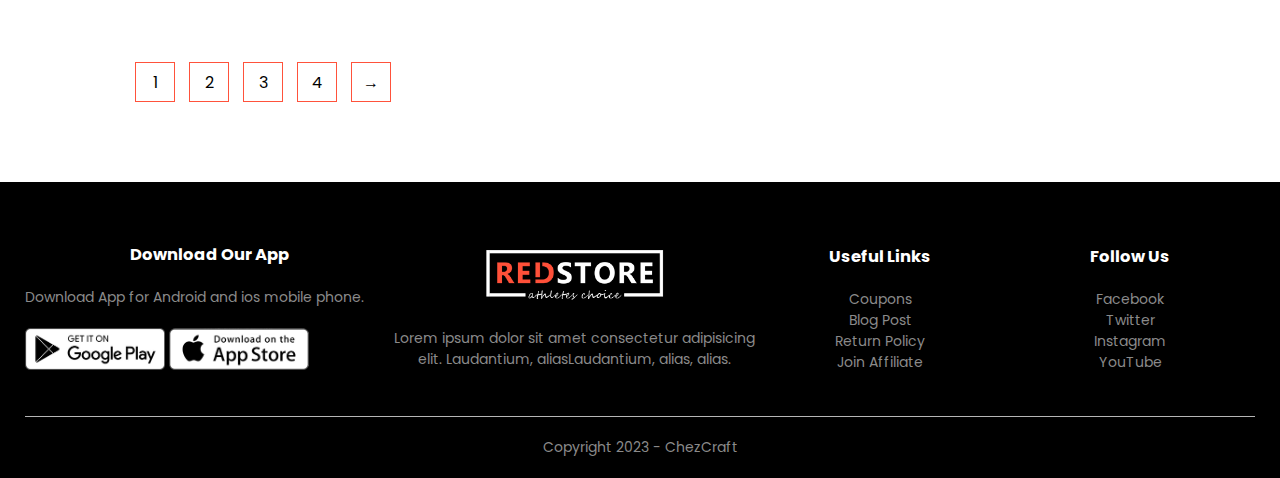
<file: business_shopp/products.html>
<!DOCTYPE html>
<html lang="en">
<head>
    <meta charset="UTF-8">
    <meta name="viewport" content="width=device-width, initial-scale=1.0">
    <title>All Products - RedStore</title>
    <link rel="stylesheet" href="css/style.css">
    <link rel="preconnect" href="https://fonts.googleapis.com">
    <link rel="preconnect" href="https://fonts.gstatic.com" crossorigin>
    <link href="https://fonts.googleapis.com/css2?family=Poppins:wght@300;400;500;600;700&display=swap" rel="stylesheet">
    <link rel="stylesheet" href="https://stackpath.bootstrapcdn.com/font-awesome/4.7.0/css/font-awesome.min.css">
</head>
<body>
    <div class="container">
        <div class="navbar">
            <div class="logo">
                 <a href="index.html">
                    <img src="img/logo.png" width="125px">
                 </a>
            </div>
            <nav class="header-nav">
                <ul id="MenuItems">
                    <li><a href="index.html">Home</a></li>
                    <li><a href="products.html">products</a></li>
                    <li><a href="#">About</a></li>
                    <li><a href="#">Contact</a></li>
                    <li><a href="account.html">Account</a></li>
                </ul>
            </nav>
            <a href="card.html"><img src="img/cart.png" width="30px" height="30px"></a>
            <img src="img/menu.png" class="menu-icon"
            onclick="menutoggle()">
        </div>
    </div>
    <div class="small-container">
        <div class="row row-2">
            <h2>All Products</h2>
            <select>
                <option>Default Sorting</option>
                <option>sort by price</option>
                <option>sort by popularity</option>
                <option>sort by rating</option>
                <option>sort by sale</option>
            </select>
        </div>
        <div class="row">
            <div class="col-4">
                <img src="img/product-1.jpg" alt="">
                <h4>Red Printed T-Shirt</h4>
                <div class="rating">
                    <i class="fa fa-star"></i>
                    <i class="fa fa-star"></i>
                    <i class="fa fa-star"></i>
                    <i class="fa fa-star"></i>
                    <i class="fa fa-star-o"></i>
                </div>
                <p>$50.00</p>
            </div>
            <div class="col-4">
                <img src="img/product-2.jpg" alt="">
                <h4>Red Printed T-Shirt</h4>
                <div class="rating">
                    <i class="fa fa-star"></i>
                    <i class="fa fa-star"></i>
                    <i class="fa fa-star"></i>
                    <i class="fa fa-star-half-o"></i>
                    <i class="fa fa-star-o"></i>
                </div>
                <p>$50.00</p>
            </div>
            <div class="col-4">
                <img src="img/product-3.jpg" alt="">
                <h4>Red Printed T-Shirt</h4>
                <div class="rating">
                    <i class="fa fa-star"></i>
                    <i class="fa fa-star"></i>
                    <i class="fa fa-star"></i>
                    <i class="fa fa-star"></i>
                    <i class="fa fa-star-half-o"></i>
                </div>
                <p>$50.00</p>
            </div>
            <div class="col-4">
                <img src="img/product-4.jpg" alt="">
                <h4>Red Printed T-Shirt</h4>
                <div class="rating">
                    <i class="fa fa-star"></i>
                    <i class="fa fa-star"></i>
                    <i class="fa fa-star"></i>
                    <i class="fa fa-star"></i>
                    <i class="fa fa-star-o"></i>
                </div>
                <p>$50.00</p>
            </div>   
        </div>
        <div class="row">
            <div class="col-4">
                <img src="img/product-5.jpg" alt="">
                <h4>Red Printed T-Shirt</h4>
                <div class="rating">
                    <i class="fa fa-star"></i>
                    <i class="fa fa-star"></i>
                    <i class="fa fa-star"></i>
                    <i class="fa fa-star"></i>
                    <i class="fa fa-star-o"></i>
                </div>
                <p>$50.00</p>
            </div>
            <div class="col-4">
                <img src="img/product-6.jpg" alt="">
                <h4>Red Printed T-Shirt</h4>
                <div class="rating">
                    <i class="fa fa-star"></i>
                    <i class="fa fa-star"></i>
                    <i class="fa fa-star"></i>
                    <i class="fa fa-star-half-o"></i>
                    <i class="fa fa-star-o"></i>
                </div>
                <p>$50.00</p>
            </div>
            <div class="col-4">
                <img src="img/product-7.jpg" alt="">
                <h4>Red Printed T-Shirt</h4>
                <div class="rating">
                    <i class="fa fa-star"></i>
                    <i class="fa fa-star"></i>
                    <i class="fa fa-star"></i>
                    <i class="fa fa-star"></i>
                    <i class="fa fa-star-half-o"></i>
                </div>
                <p>$50.00</p>
            </div>
            <div class="col-4">
                <img src="img/product-8.jpg" alt="">
                <h4>Red Printed T-Shirt</h4>
                <div class="rating">
                    <i class="fa fa-star"></i>
                    <i class="fa fa-star"></i>
                    <i class="fa fa-star"></i>
                    <i class="fa fa-star"></i>
                    <i class="fa fa-star-o"></i>
                </div>
                <p>$50.00</p>
            </div>
            <div class="col-4">
                <img src="img/product-9.jpg" alt="">
                <h4>Red Printed T-Shirt</h4>
                <div class="rating">
                    <i class="fa fa-star"></i>
                    <i class="fa fa-star"></i>
                    <i class="fa fa-star"></i>
                    <i class="fa fa-star"></i>
                    <i class="fa fa-star-o"></i>
                </div>
                <p>$50.00</p>
            </div>
            <div class="col-4">
                <img src="img/product-10.jpg" alt="">
                <h4>Red Printed T-Shirt</h4>
                <div class="rating">
                    <i class="fa fa-star"></i>
                    <i class="fa fa-star"></i>
                    <i class="fa fa-star"></i>
                    <i class="fa fa-star-half-o"></i>
                    <i class="fa fa-star-o"></i>
                </div>
                <p>$50.00</p>
            </div>
            <div class="col-4">
                <img src="img/product-11.jpg" alt="">
                <h4>Red Printed T-Shirt</h4>
                <div class="rating">
                    <i class="fa fa-star"></i>
                    <i class="fa fa-star"></i>
                    <i class="fa fa-star"></i>
                    <i class="fa fa-star"></i>
                    <i class="fa fa-star-half-o"></i>
                </div>
                <p>$50.00</p>
            </div>
            <div class="col-4">
                <img src="img/product-12.jpg" alt="">
                <h4>Red Printed T-Shirt</h4>
                <div class="rating">
                    <i class="fa fa-star"></i>
                    <i class="fa fa-star"></i>
                    <i class="fa fa-star"></i>
                    <i class="fa fa-star"></i>
                    <i class="fa fa-star-o"></i>
                </div>
                <p>$50.00</p>
            </div>    
        </div>
        <div class="page-btn">
            <span>1</span>
            <span>2</span>
            <span>3</span>
            <span>4</span>
            <span>&#8594;</span>
        </div>
    </div>
        
    <!-- footer -->
    <div class="footer">
        <div class="container">
            <div class="row">
                <div class="footer-col-1">
                    <h3>Download Our App</h3>
                    <p>Download App for Android and ios mobile phone.</p>
                    <div class="app-logo">
                        <img src="img/play-store.png" alt="">
                        <img src="img/app-store.png" alt="">
                    </div>
                </div>
                <div class="footer-col-2">
                    <img src="img/logo-white.png" alt="">
                    <p>Lorem ipsum dolor sit amet consectetur adipisicing elit. Laudantium, aliasLaudantium, alias, alias.</p>
                </div>
                <div class="footer-col-3">
                    <h3>Useful Links</h3>
                    <ul>
                        <li>Coupons</li>
                        <li>Blog Post</li>
                        <li>Return Policy</li>
                        <li>Join Affiliate</li>
                    </ul>
                </div>
                <div class="footer-col-4">
                    <h3>Follow Us</h3>
                    <ul>
                        <li>Facebook</li>
                        <li>Twitter</li>
                        <li>Instagram</li>
                        <li>YouTube</li>
                    </ul>
                </div>           
            </div>
            <hr>
            <p class="copyright">Copyright 2023 - ChezCraft</p>
        </div>
    </div>

    <!-- js for toggle menu -->

    <script>
        var MenuItems = document.getElementById("MenuItems");

        MenuItems.style.maxHeight = "0px";

        function menutoggle(){
            if(MenuItems.style.maxHeight == "0px")
                {
                    MenuItems.style.maxHeight = "200px";
                }
            else
                {
                    MenuItems.style.maxHeight = "0px"
                }    
            }
    </script>
</body>
</html>
</file>
<file: business_shopp/css/style.css>
*{
    margin: 0;
    padding: 0;
    border: 0;
    box-sizing: border-box;
}
body{
    font-family: 'Poppins', sans-serif;
}
ul{
    list-style-type: none;
}
.navbar{
    display: flex;
    align-items: center;
    padding: 20px;
    /* position: fixed; */
}
nav{
    flex: 1;
    text-align: right;
}
nav ul{
    display: inline-block;
    /* list-style-type: none; */
    text-transform: capitalize;
}
nav ul li{
    display: inline-block;
    margin-right: 20px;
}
a{
    text-decoration: none;
    color: #555;
}
p{
    color: #555;
}
h3{
   text-align: center;
   margin-bottom: 30px;
   color: #555;
}
.container{
    max-width: 1300px;
    margin: auto;
    padding: 0 25px;
}
.row{
    display: flex;
    align-items: center;
    flex-wrap: wrap;
    justify-content: space-around;
}
.col-2{
    flex-basis: 50%;
    min-width: 300px;
}
.col-2 img{
    max-width: 100%;
    padding: 50px 0;
}
.col-2 h1{
    font-size: 50px;
    line-height: 60px;
    margin: 25px 0;
}
.btn{
    display: inline-block;
    background: #ff523b;
    font-size: 18px;
    color: #fff;
    padding: 8px 30px;
    margin: 30px 0;
    border-radius: 30px;
    cursor: pointer;
    transition: 0.5s;
}
.btn:hover{
    background: #563434;
}
.header{
    background: radial-gradient(#fff,#ffd6d6);
}
/* .header .navbar{
    position: fixed;
} */
.header .row{
    margin-top: 70px;
}
.header-nav a:hover{
    color:#000
}
.categories {
    margin: 70px 0;
}
.col-3 {
    flex-basis: 30%;
    min-width: 250px;
    margin-bottom: 30px;
}
.col-3 img{
    width: 100%;
}
.small-container{
    max-width: 1080px;
    margin: auto;
    padding: 0 25px;

}
.col-4{
    flex-basis: 25%;
    padding: 10px;
    min-width: 200px;
    margin-bottom: 50px;
    transition: transform 0.5s;
}
.col-4 img{
    width: 100%;
}
.title{
    text-align: center;
    margin: 0 auto 80px;
    position: relative;
    line-height: 60px;
    color: #555;
}
.title::after{
    content: '';
    background: #ff523b;
    width: 80px;
    height: 5px;
    border-radius: 5px;
    position: absolute;
    bottom: 0;
    left: 50%;
    transform: translateX(-50%);
}
h4{
    color: #555;
    font-weight: normal;
}
.col-4 p{
    font-size: 14px;
}
.rating .fa{
    color: #ff523b;
}
.col-4:hover{
    transform: translateY(-8px);
}

/* offer */

.offer{
    background: radial-gradient(#fff,#ffd6d6);
    margin-top: 80px;
    padding: 30px 0;   
}
.col-2 .offer-img{
    padding: 50px;
}
/* small{
    color: #555;
} */

/* testimonial */

.testimonial{
    padding-top: 100px;
}
.testimonial .col-3{
    text-align: center;
    padding: 40px 20px;
    box-shadow: 0 0 20px 0 rgba(0,0,0,0.1);
    cursor: pointer;
    transition: transform 0.5s;
}
.testimonial .col-3 img{
    width: 50px;
    margin-top: 20px;
    border-radius: 50%;
}
.testimonial .col-3:hover{
    transform: translateY(-10px);
}
.fa.fa-quote-left{
    font-size: 34px;
    color: #ff523b;
}
.col-3 p{
    font-size: 12px;
    margin: 12px 0;
    color: #777;
}
.testimonial .col-3 h3{
    font-weight: 600;
    color: #555;
    font-size: 16px;
}

/* brands */

.brands{
    margin: 100px auto;
}
.col-5{
    width: 160px;
}
.col-5 img{
    width: 100%;
    cursor: pointer;
    filter: grayscale(100%);
}
.col-5 img:hover{
    filter: grayscale(0%);
}

/* footer */

.footer{
    background: #000;
    color: #8a8a8a;
    font-size: 14px;
    padding: 60px 0 20px;
}
.footer p{
    color: #8a8a8a;
}
.footer h3{
    color: #fff;
    margin-bottom: 20px;
}
.footer-col-1, .footer-col-2, .footer-col-3, .footer-col-4{
    min-width: 250px;
    margin-bottom: 20px;
}
.footer-col-1{
    flex-basis: 30%;
}
.footer-col-2{
    flex: 1;
    text-align: center;
}
.footer-col-2 img{
    width: 180px;
    margin-bottom: 20px;
}
.footer-col-3, .footer-col-4{
    flex-basis: 12%;
    text-align: center;
}
.app-logo{
    margin-top: 20px;
}
.app-logo img{
    width: 140px;
}
.footer hr{
    background: #b5b5b5;
    height: 1px;
    margin: 20px 0;
}
.copyright{
    text-align: center;
}
.menu-icon{
    width: 28px;
    margin-left: 20px;
    display: none;
}

/* media query for menu */

@media only screen and (max-width: 800px) {
    nav ul{
        position: absolute;
        top: 70px;
        left: 0;
        background: #333;
        width: 100%;
        overflow: hidden;
        transition: max-height 0.5s;
    }
    nav ul li{
        display: block;
        margin-right: 50px;
        margin-top: 10px; 
        margin-bottom: 10px;
    }
    nav ul li a{
        color: #fff;
    }
    .menu-icon{
        display: block;
        cursor: pointer;
    }
}

/* All products page*/

.row-2{
    justify-content: space-between;
    margin: 100px auto 50px;
}
select{
    border: 1px solid #ff523b;
}
select:focus{
    outline: none;
}
.page-btn{
    margin: 0 auto 80px;
}
.page-btn span{
    display: inline-block;
    border: 1px solid #ff523b;
    margin-left: 10px;
    width: 40px;
    height: 40px;
    text-align: center;
    line-height: 40px;
    cursor: pointer;
}
.page-btn span:hover{
    background: #ff523b;
    color: #fff;
}

/* single product details */

.single-product{
    margin-top: 80px;
}
.single-product .col-2 img{
    padding: 0;
}
.single-product .col-2{
    padding: 20px;
}
.single-product h4{
    margin: 20px 0;
    font-size: 22px;
    font-weight: bold;
}
.single-product select{
    display: block;
    padding: 10px;
    margin-top: 20px;
}
.single-product input{
    width: 50px;
    height: 40px;
    padding-left: 10px;
    font-size: 20px;
    margin-right: 10px;
    border: 1px solid #ff523b;
}
input:focus{
    outline: none;
}
.single-product .fa{
    color: #ff523b;
    margin-left: 10px;
}
.single-product h3{
    text-align: left;
}
.small-img-row{
    display: flex;
    justify-content: space-between;
}
.small-img-col{
    flex-basis: 24%;
    cursor: pointer;
}
/* card items */

.card-page{
    margin: 80px auto;
}
table{
    width: 100%;
    border-collapse: collapse;
}
.card-info{
    display: flex;
    flex-wrap: wrap;

}
th{
    text-align: left;
    padding: 5px;
    color: #fff;
    background: #ff523b;
    font-weight: normal;
}
td{
    padding: 10px 5px;
}
td input{
    width: 40px;
    height: 30px;
    padding: 5px;
    border: 1px solid #555;
}
td a{
    color: #ff523b;
    font-size: 12px;
}
td img{
    width: 80px;
    height: 80px;
    margin-right: 10px;
}
.total-price{
    display: flex;
    justify-content: flex-end;
}
.total-price table{
    border-top: 3px solid #ff523b;
    width: 100%;
    max-width: 400px;
}
td:last-child{
    text-align: right;
}
th:last-child{
    text-align: right;
}

/* account-page */

.account-page{
    padding: 50px 0;
    background: radial-gradient(#fff,#ffd6d6);
}
.form-container{
    background: #fff;
    width: 300px;
    height: 400px;
    position: relative;
    text-align: center;
    padding: 20px 0;
    margin: auto;
    box-shadow: 0 0 20px 0 rgba(0,0,0,0.1);
    overflow: hidden;
}
.form-container span{
    font-weight: bold;
    padding: 0 10px;
    color: #555;
    cursor: pointer;
    width: 100px;
    display: inline-block;
}
.form-btn{
    display: inline-block;
}
.form-container form{
    max-width: 300px;
    padding: 0 20px;
    position: absolute;
    top: 130px;
    transition: transform 1s;
}
form input{
    width: 100%;
    height: 30px;
    margin: 10px 0;
    padding: 0 10px;
    border: 1px solid #ccc;
}
form .btn{
    width: 100%;
    border: none;
    cursor: pointer;
    margin: 10px 0;
}
form .btn:focus{
    outline: none;
}
#LoginForm{
    left: -300px;
}
#RegForm{
    left: 0;
}
form a{
    font-size: 12px;
}
#Indicator{
    width: 100px;
    border: none;
    background: #ff523b;
    height: 3px;
    margin-top: 8px;
    transform: translateX(100px);
    transition: transform 1s;
}

/* media query for less than 600 screen size */

@media only screen and (max-width: 600px){
    .row{
        text-align: center;
    }
    .col-2, .col-3, .col-4{
        flex-basis: 100%;
    }
    .single-product .row{
        text-align: left;
    }
    .single-product .col-2{
        padding: 20px 0;
    }
    .single-product h1{
        font-size: 26px;
        line-height: 26px;
    }
    .card-info p{
        display: none;
    }
}
</file>
